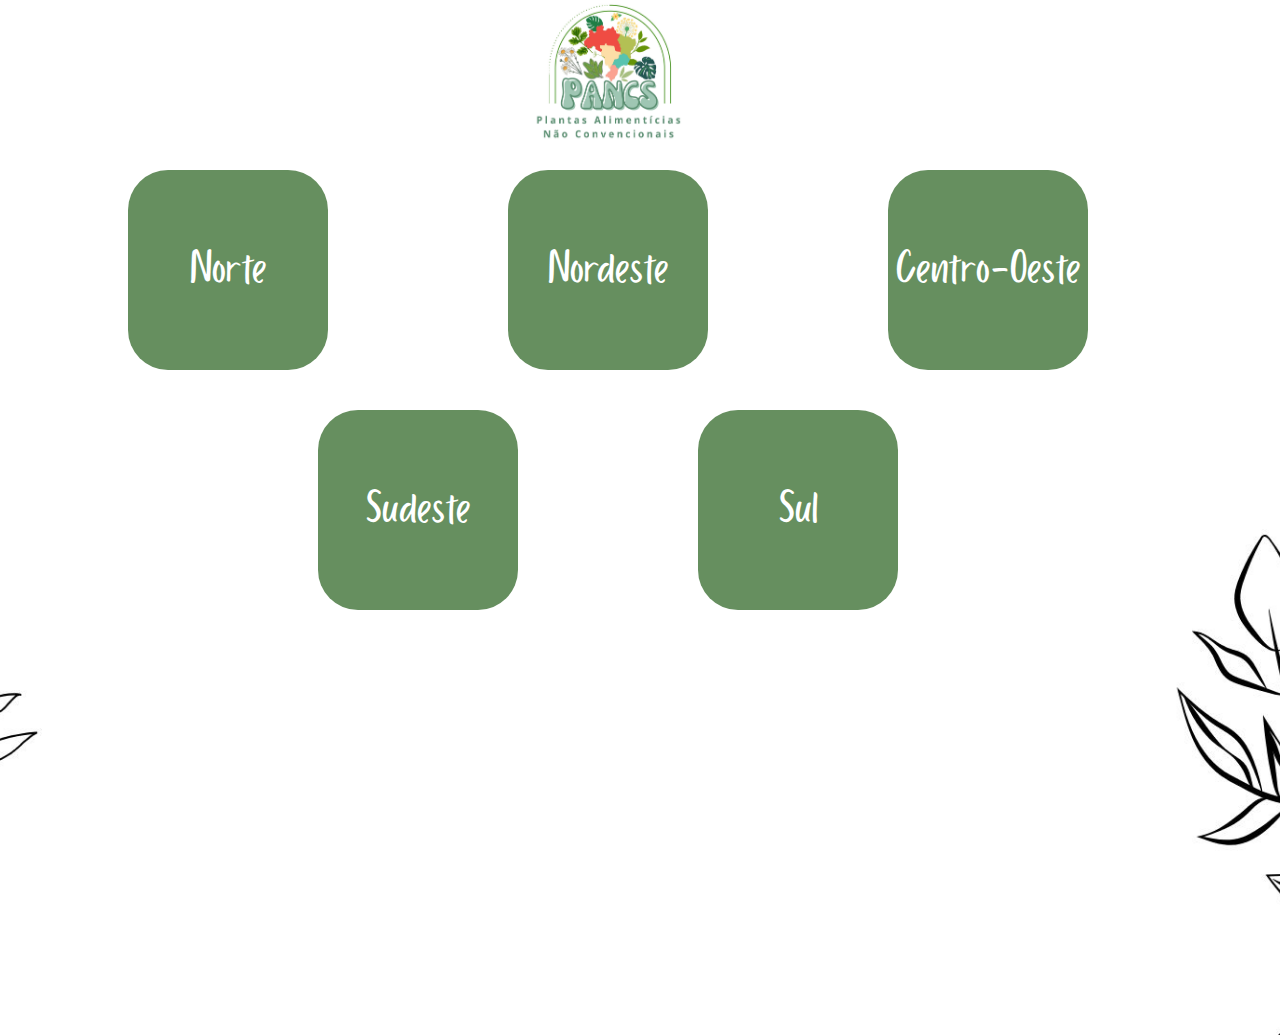
<file: index.html>
<!DOCTYPE html>
<html lang="pt-br">
<head>
    <meta charset="UTF-8">
    <meta name="viewport" content="width=device-width, initial-scale=1.0">
    <title>Home</title>
    <link rel="stylesheet" href="estilo-index.css">
    <link rel="shortcut icon" href="imagens/faviconpanc-removebg-preview.png" type="image/x-icon">
</head>
<body>
    <header>
        <div id="header"><img src="imagens/logo.jpeg" alt="Logo"></div>
    </header>
    <main>
        <a href="seletor-plantas.html"><button onclick="escolherNorte()" class="botao-regiao">Norte</button></a>
        <a href="seletor-plantas.html"><button onclick="escolherNO()" class="botao-regiao">Nordeste</button></a>
        <a href="seletor-plantas.html"><button onclick="escolherCO()" class="botao-regiao">Centro-Oeste</button></a>
        <a href="seletor-plantas.html"><button onclick="escolherSD()" class="botao-regiao">Sudeste</button></a>
        <a href="seletor-plantas.html"><button onclick="escolherSul()" class="botao-regiao">Sul</button></a>
    </main>
    <script type="module" src="scripts/script-index.js"></script>
</body>
</html>
</file>
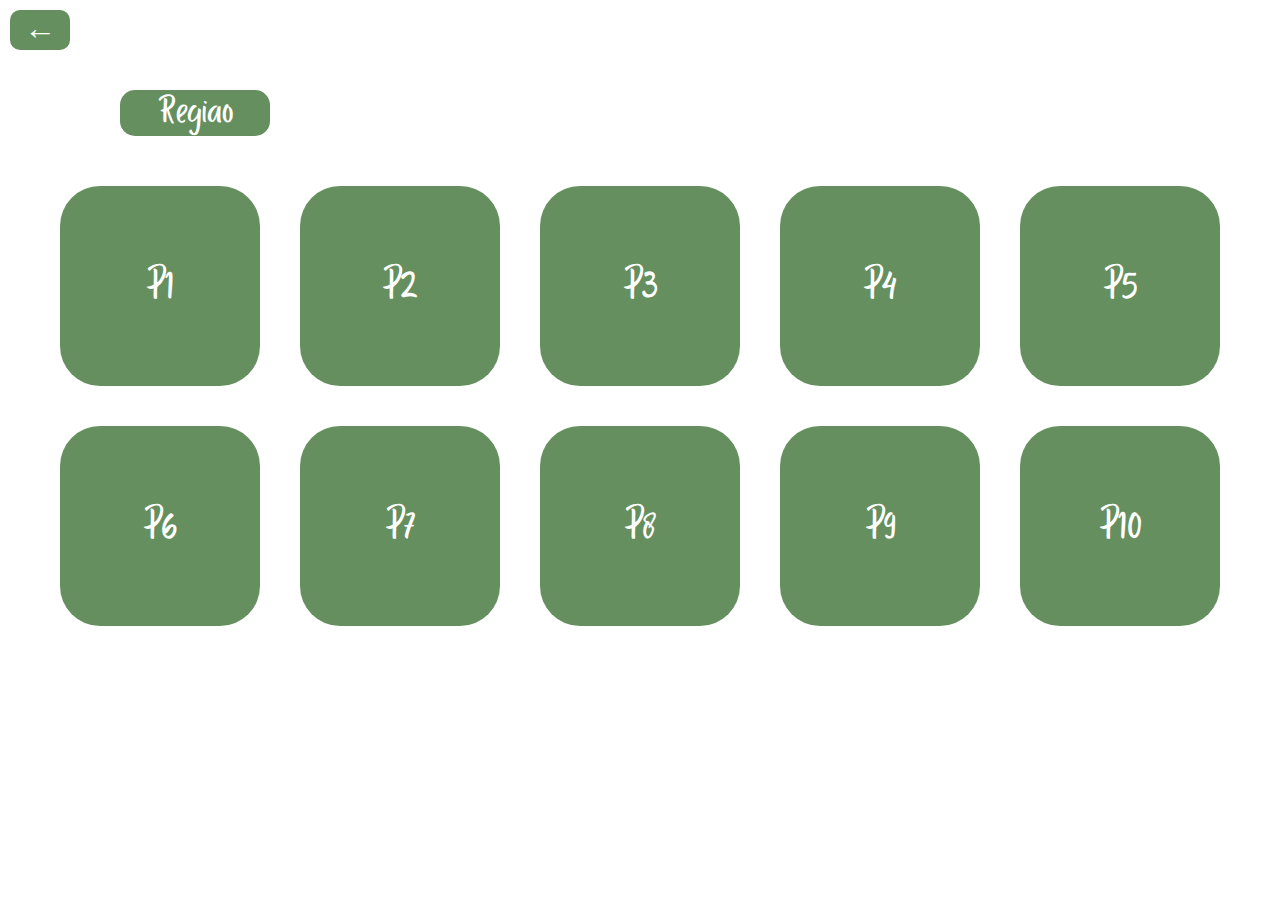
<file: seletor-plantas.html>
<!DOCTYPE html>
<html lang="pt-br">
<head>
    <meta charset="UTF-8">
    <meta name="viewport" content="width=device-width, initial-scale=1.0">
    <title>Região</title>
    <link rel="stylesheet" href="estilo-seletor.css">
    <link rel="shortcut icon" href="imagens/faviconpanc-removebg-preview.png" type="image/x-icon">
</head>
<body>
    <div id="voltar">
        <a href="index.html">←</a>
    </div>
    <div id="parte-cima">
        <div id="regiao">Região</div>
    </div>
    <div id="parte-plantas">
        <a href="info-planta.html"><button id="p1" onclick="planta1()" class="botao-planta">P1</button></a>
        <a href="info-planta.html"><button id="p2" onclick="planta2()" class="botao-planta">P2</button></a>
        <a href="info-planta.html"><button id="p3" onclick="planta3()" class="botao-planta">P3</button></a>
        <a href="info-planta.html"><button id="p4" onclick="planta4()" class="botao-planta">P4</button></a>
        <a href="info-planta.html"><button id="p5" onclick="planta5()" class="botao-planta">P5</button></a>
        <a href="info-planta.html"><button id="p6" onclick="planta6()" class="botao-planta">P6</button></a>
        <a href="info-planta.html"><button id="p7" onclick="planta7()" class="botao-planta">P7</button></a>
        <a href="info-planta.html"><button id="p8" onclick="planta8()" class="botao-planta">P8</button></a>
        <a href="info-planta.html"><button id="p9" onclick="planta9()" class="botao-planta">P9</button></a>
        <a href="info-planta.html"><button id="p10" onclick="planta10()" class="botao-planta">P10</button></a>
    </div>
    <script type="module" src="scripts/script-seletor.js"></script>
</body>
</html>
</file>
<file: estilo-index.css>
@charset "UTF-8";
@import url(base.css);

body {
    width: 95vw;
    height: 115vh;
    overflow-x: hidden;
    background-image: url(imagens/fundo.jpg);
    background-position: center bottom;
    background-size: cover;
}

#header {
    display: flex;
    font-family: var(--fonte01);
    font-size: 5em;
    align-items: center;
    justify-content: center;
}

#header > img {
    height: 150px;
    width: 150px;
}

main {
    display: flex;
    justify-content: center; /* Centraliza horizontalmente */
    align-items: center; /* Centraliza verticalmente */
    flex-wrap: wrap; /* Se você precisar de quebra de linha */
}

a {
    margin: 20px 90px;
}

a > .botao-regiao {
    height: 200px;
    width: 200px;
    border-radius: 40px;
    font-family: var(--fonte01);
    color: white;
    font-size: 3em;
    border: none;
    cursor: pointer;
    background-color: var(--cor01);
}

.botao-regiao:hover {
    animation: animacao1 1s forwards;

}

@keyframes animacao1 {
    from {
        background-color: #668F5F;
    }
    to {
        background-color: #4c6847;
    }
}
</file>
<file: estilo-seletor.css>
@import url(base.css);


body {
    background-color: white;
    width: 100vw;
    height: 100vh;
    display: flex;
    flex-direction: column;
}

#voltar {
    background-color: var(--cor01);
    text-align: center;
    width: 60px;
    color: white;
    font-size: 2em;
    font-family: var(--fonte01);
    border-radius: 10px;
    margin: 10px;
}

#voltar > a {
    text-align: center;
    text-decoration: none;
    color: white;
}

#parte-cima > div {
    background-color: var(--cor01);
    color: white;
    font-family: var(--fonte01);
    font-size: 2.5em;
    margin: 30px;
    margin-left: 120px;
    width: 150px;
    border-radius: 15px;
    text-align: center;
}

#parte-plantas {
    display: flex;
    flex-wrap: wrap;
    align-self: center;
    justify-content: center;
}

#parte-plantas > a {
    margin: 20px;
}

a > .botao-planta {
    height: 200px;
    width: 200px;
    border-radius: 40px;
    font-family: var(--fonte01);
    color: white;
    font-size: 3em;
    border: none;
    cursor: pointer;
    background-color: var(--cor01);
}

.botao-planta:hover {
    animation: animacao1 1s forwards;

}

@keyframes animacao1 {
    from {
        background-color: #668F5F;
    }
    to {
        background-color: #4c6847;
    }
}
</file>
